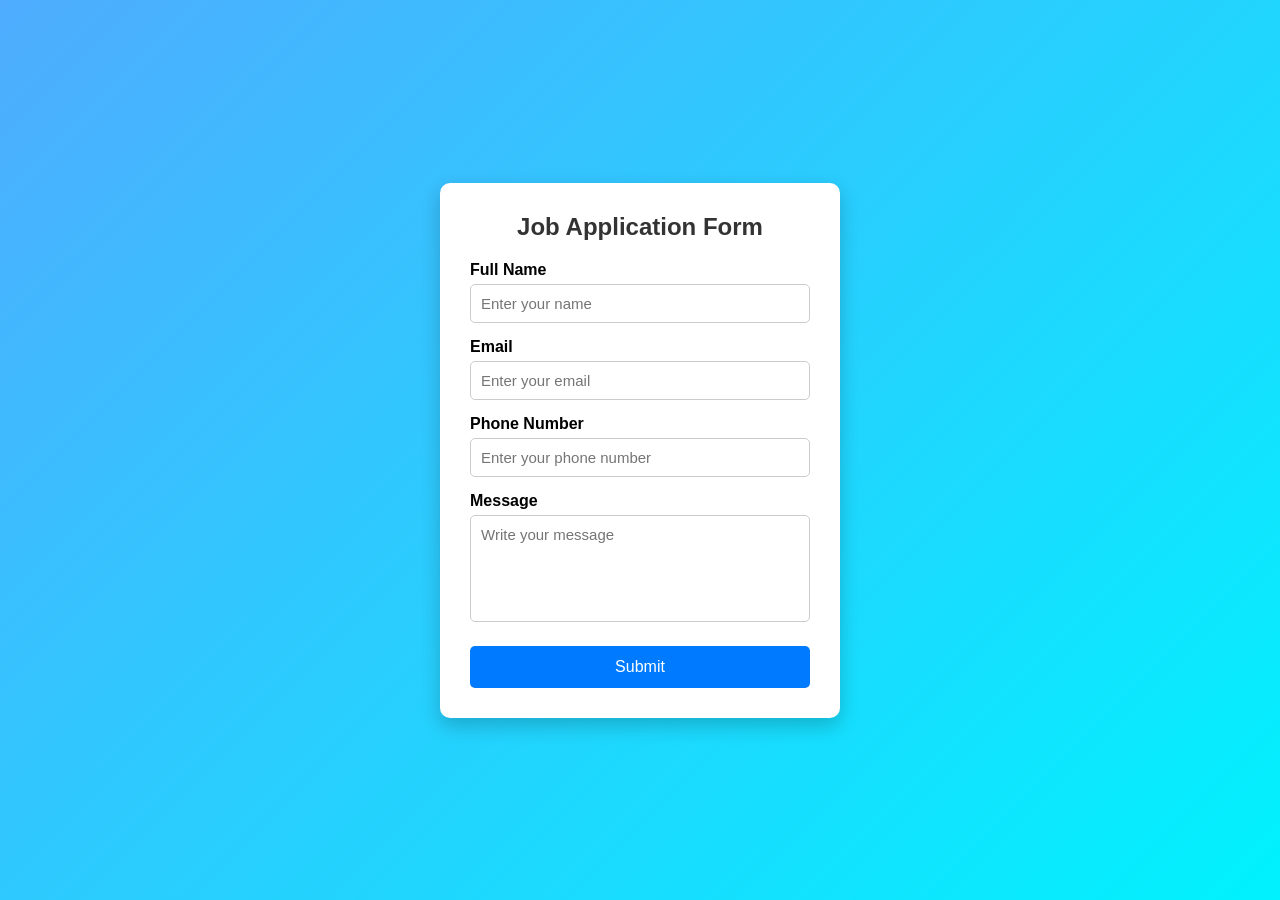
<file: Kodbud4/index.html>
<!DOCTYPE html>
<html lang="en">
<head>
    <meta charset="UTF-8">
    <meta name="viewport" content="width=device-width, initial-scale=1.0">
    <title>Job Application Form</title>
    <link rel="stylesheet" href="style.css">
</head>
<body>

<div class="container">

    <h2>Job Application Form</h2>

    <form id="applicationForm">

        <label>Full Name</label>
        <input type="text" id="name" placeholder="Enter your name">

        <label>Email</label>
        <input type="email" id="email" placeholder="Enter your email">

        <label>Phone Number</label>
        <input type="text" id="phone" placeholder="Enter your phone number">

        <label>Message</label>
        <textarea id="message" rows="5" placeholder="Write your message"></textarea>

        <button type="submit">Submit</button>

    </form>

</div>

<script src="script.js"></script>

</body>
</html>
</file>
<file: Kodbud4/style.css>
*{
    margin:0;
    padding:0;
    box-sizing:border-box;
    font-family:Arial, Helvetica, sans-serif;
}

body{
    background:linear-gradient(135deg,#4facfe,#00f2fe);
    display:flex;
    justify-content:center;
    align-items:center;
    min-height:100vh;
}

.container{
    background:white;
    width:400px;
    max-width:90%;
    padding:30px;
    border-radius:10px;
    box-shadow:0 8px 20px rgba(0,0,0,0.2);
}

h2{
    text-align:center;
    margin-bottom:20px;
    color:#333;
}

label{
    display:block;
    margin-top:15px;
    margin-bottom:5px;
    font-weight:bold;
}

input,
textarea{
    width:100%;
    padding:10px;
    border:1px solid #ccc;
    border-radius:5px;
    font-size:15px;
}

textarea{
    resize:none;
}

button{
    width:100%;
    margin-top:20px;
    padding:12px;
    background:#007bff;
    color:white;
    border:none;
    border-radius:5px;
    font-size:16px;
    cursor:pointer;
}

button:hover{
    background:#0056b3;
}
</file>
